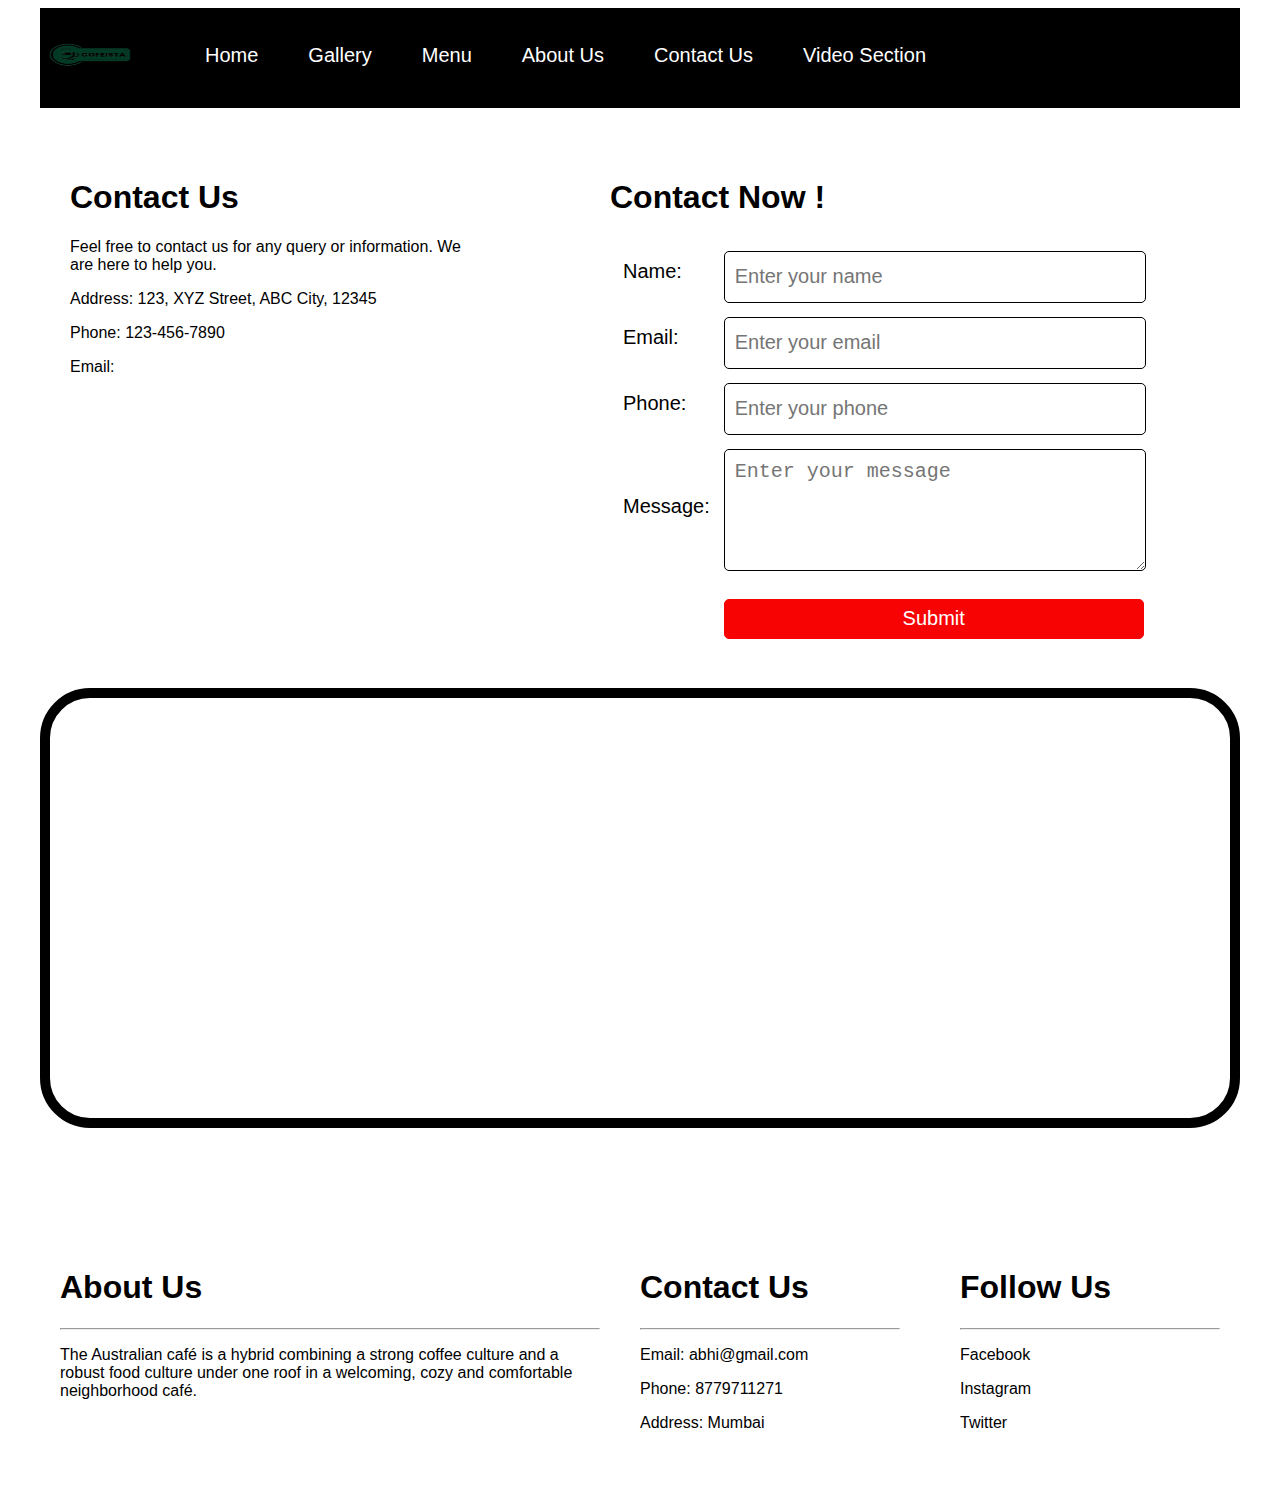
<file: contact.html>
<!DOCTYPE html>
<html lang="en">
<head>
    <meta charset="UTF-8">
    <meta name="viewport" content="width=device-width, initial-scale=1.0">
    <title>Document</title>
    <link rel="stylesheet" href="css/style.css">
</head>
<body>
    <header class="header">
        <img src="img/Cofiesta.png" height="60" width="60" class="logo">
        <ul class="kite">
        <a href="index.html">
            <li class="items">Home</li>
        </a> 
        <a href="gallery.html">
            <li class="items">Gallery</li>
        </a>    
        <a href="menu.html">
            <li class="items">Menu</li>
        </a>
        <a href="about.html">
            <li class="items">About Us</li>    
        </a>   
        <a href="contact.html">
            <li class="items">Contact Us</li>
        </a>
        <a href="video.html">
            <li class="items">Video Section</li>
        </a>
        </ul>
    </header>
    <div class="contact_section">
            
        <div class="info_section">
            <h1>Contact Us</h1>
            <p>Feel free to contact us for any query or information. We are here to help you.</p>
            <p>Address: 123, XYZ Street, ABC City, 12345</p>
            <p>Phone: 123-456-7890</p>
            <p>Email:

        </div>
        <div class="form_section">

            <h1>Contact Now !</h1>
            <form>
                <table>
                    <tr>
                        <td>
                            <label for="name">Name:</label>
                        </td>
                        <td>
                            <input type="text" name="name" id="name" placeholder="Enter your name">
                        </td>
                    </tr>
                    <tr>
                        <td>
                            <label for="email">Email:</label>
                        </td>
                        <td>
                            <input type="email" name="email" id="email" placeholder="Enter your email">
                        </td>
                    </tr>
                    <tr>
                        <td>
                            <label for="phone">Phone:</label>
                        </td>
                        <td>
                            <input type="text" name="phone" id="phone" placeholder="Enter your phone">
                        </td>
                    </tr>
                    <tr>
                        <td>
                            <label for="message">Message:</label>
                        </td>
                        <td>
                            <textarea name="message" id="message" cols="30" rows="10" placeholder="Enter your message"></textarea>
                        </td>
                    </tr>
                    <tr>
                        <td></td>
                        <td>
                            <button class="btn_submit" type="submit" value="Submit">
                                Submit
                            </button>
                        </td>
                </table>
                

            </form>


        </div>

    </div>
    <div class="contact_section">
        <iframe src="https://www.google.com/maps/embed?pb=!1m18!1m12!1m3!1d30136.805985748266!2d72.8419358!3d19.2344405!2m3!1f0!2f0!3f0!3m2!1i1024!2i768!4f13.1!3m3!1m2!1s0x3be7b12254e0ba55%3A0x1851d37db7fed10d!2sESKAY%20RESORTS!5e0!3m2!1sen!2sin!4v1712546470622!5m2!1sen!2sin" width="1180" height="420" style="border:10px solid black; border-radius: 50px;" allowfullscreen="" loading="lazy" referrerpolicy="no-referrer-when-downgrade"></iframe>
    </div>

   
<!-- start footer section  -->
<footer>

<div class="left_footer">
    <h1 class="footer_h1">About Us</h1>
    <hr class="footer_hr">
    <p class="footer_p">The Australian café is a hybrid combining a strong coffee culture and a robust food culture under one roof in a welcoming, cozy and comfortable neighborhood café.</p>
    
</div>
<div class="center_footer">
    <h1 class="footer_h1">Contact Us</h1>
    <hr class="footer_hr">
    <p class="footer_p">Email: abhi@gmail.com</p>
    <p class="footer_p">Phone: 8779711271</p>
    <p class="footer_p">Address: Mumbai</p>
</div>
<div class="right_footer">
    <h1 class="footer_h1">Follow Us</h1>
    <hr class="footer_hr">
    <p class="footer_p">Facebook</p>
    <p class="footer_p">Instagram</p>
    <p class="footer_p">Twitter</p>
</div>

</footer>
</file>
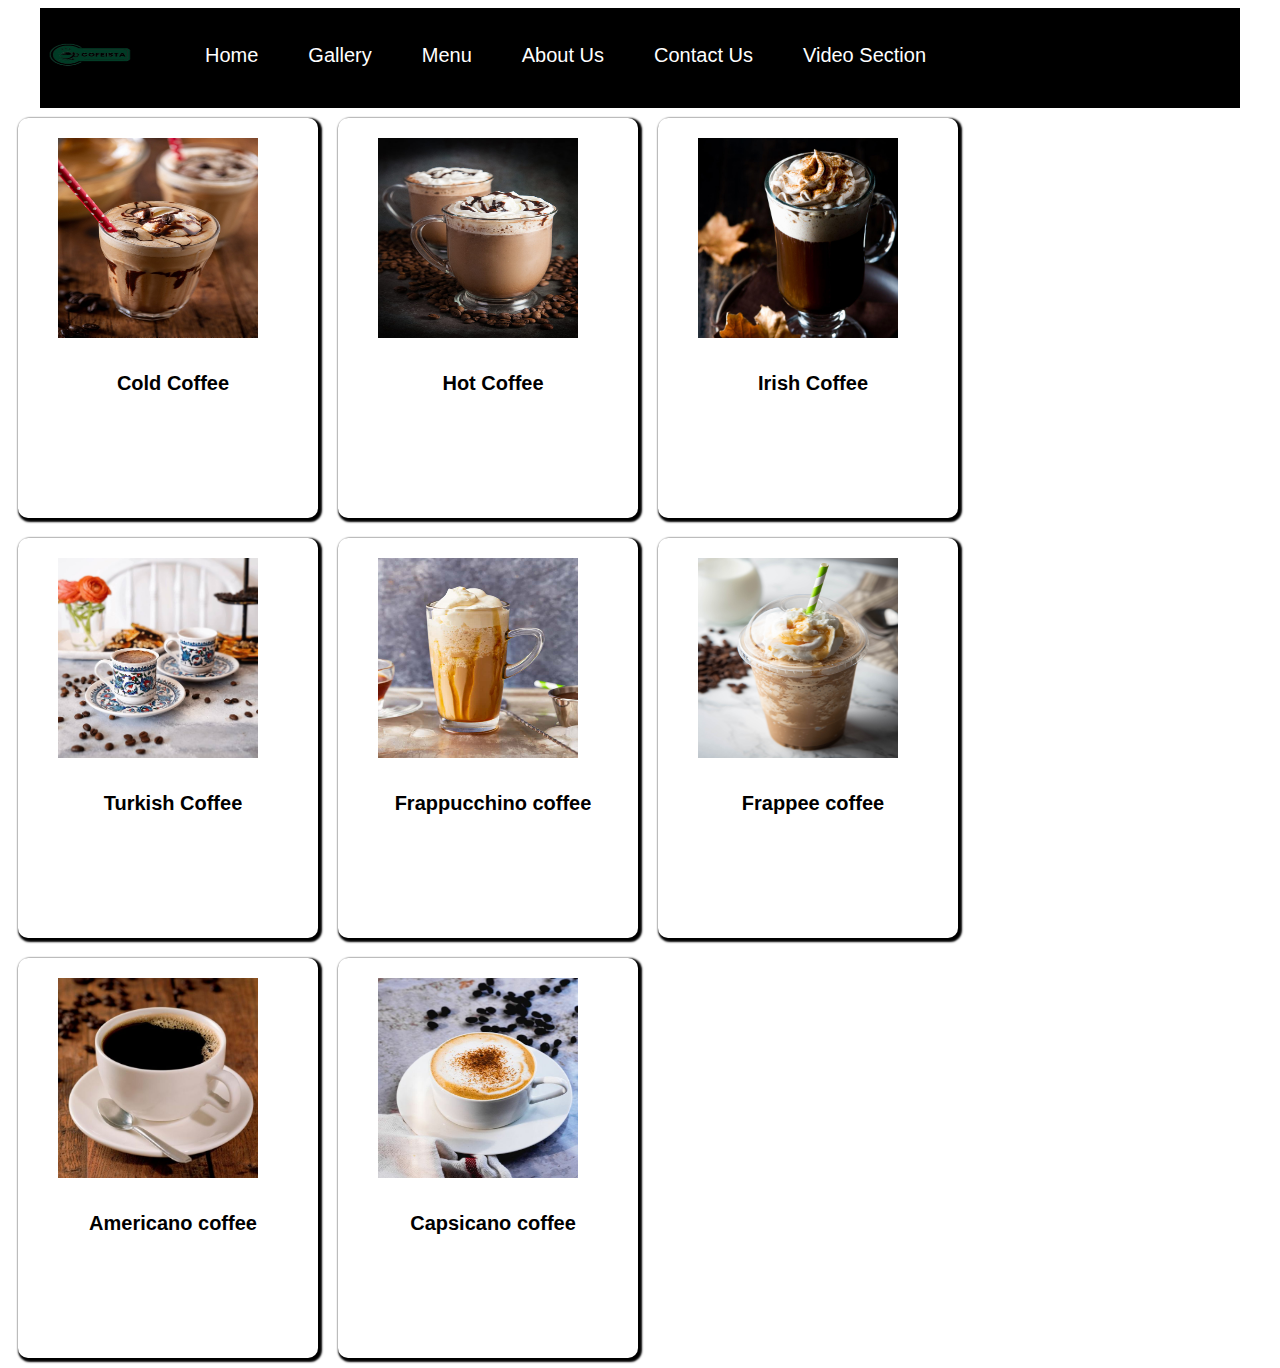
<file: gallery.html>
<!DOCTYPE html>
<html lang="en">
<head>
    <meta charset="UTF-8">
    <meta name="viewport" content="width=device-width, initial-scale=1.0">
    <title>Document</title>
    <link rel="stylesheet" href="css/style.css">
</head>
<body>
    <header class="header">
        <img src="img/Cofiesta.png" height="60" width="60" class="logo">
        <ul class="kite">
        <a href="index.html">
            <li class="items">Home</li>
        </a> 
       <a href="gallery.html">
            <li class="items">Gallery</li>
        </a>    
        <a href="menu.html">
            <li class="items">Menu</li>
        </a>
        <a href="about.html">
            <li class="items">About Us</li>    
        </a>   
        <a href="contact.html">
            <li class="items">Contact Us</li>
        </a>
        <a href="video.html">
            <li class="items">Video Section</li>
        </a>
        </ul>
    </header>

       <div class="product_section">
        <div class="product_box">
            <img src="img/cold coffee.jpg" height="200" width="200" class="product_img">
            <h1 class="product_h1">Cold Coffee</h1>
           
        </div>
        <div class="product_box">
            <img src="img/Hot Coffee.jpg" height="200" width="200" class="product_img">
            <h1 class="product_h1">Hot Coffee</h1>
            </div>
           
        <div class="product_box">
            <img src="img/Irish Coffee.jpg" height="200" width="200" class="product_img">
            <h1 class="product_h1">Irish Coffee</h1>
         
        </div>
        <div class="product_box">
            <img src="img/Turkish Coffee.jpg" height="200" width="200" class="product_img">
            <h1 class="product_h1">Turkish Coffee</h1>
            
        </div>
        <div class="product_box">
            <img src="img/Frappucchino coffee.jpg" height="200" width="200" class="product_img">
            <h1 class="product_h1">Frappucchino coffee</h1>
           
        </div>
        <div class="product_box">
            <img src="img/Frappe.png" height="200" width="200" class="product_img">
            <h1 class="product_h1">Frappee coffee</h1>
            
        </div>
        <div class="product_box">
            <img src="img/Americano.jpg" height="200" width="200" class="product_img">
            <h1 class="product_h1">Americano coffee</h1>
            
        </div>
        <div class="product_box">
            <img src="img/Capsicano.jpg" height="200" width="200" class="product_img">
            <h1 class="product_h1">Capsicano coffee</h1>
            
        </div>
        
       

    </div>

</html>

    <!--ent shop section -->
</file>
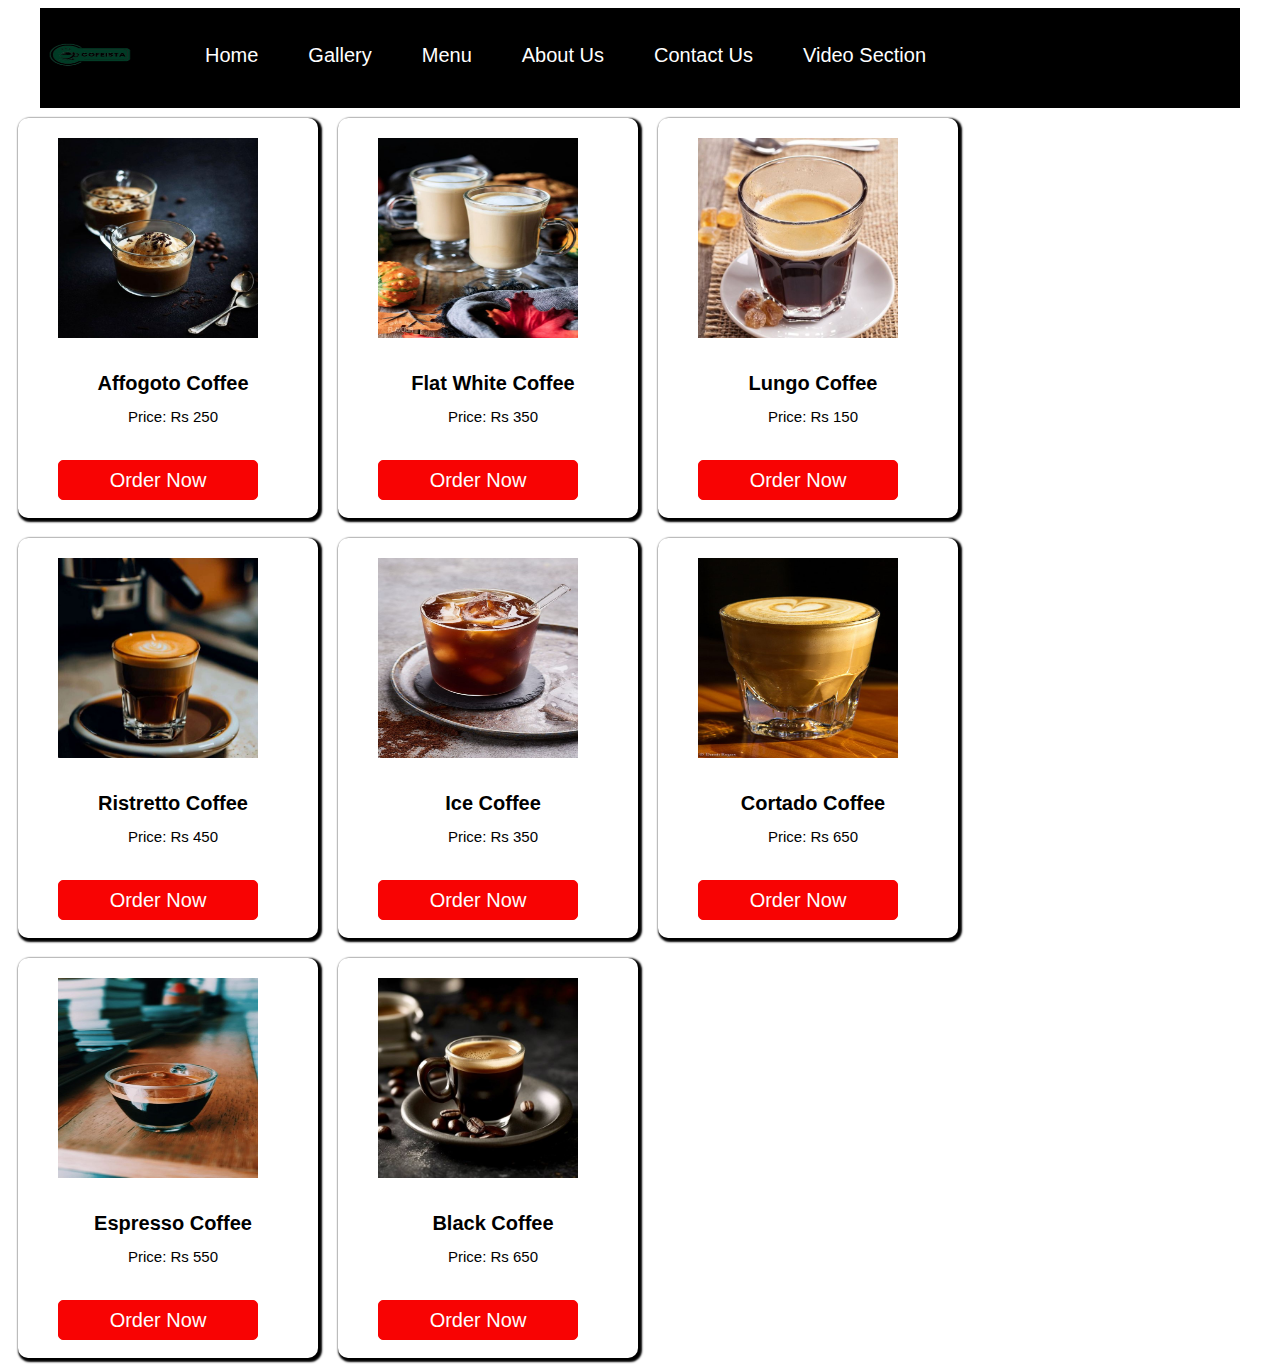
<file: menu.html>
<!DOCTYPE html>
<html lang="en">
<head>
    <meta charset="UTF-8">
    <meta name="viewport" content="width=device-width, initial-scale=1.0">
    <title>Document</title>
    <link rel="stylesheet" href="css/style.css">
</head>
<body>
    <header class="header">
        <img src="img/Cofiesta.png" height="60" width="60" class="logo">
        <ul class="kite">
        <a href="index.html">
            <li class="items">Home</li>
        </a> 
          <a href="gallery.html">
            <li class="items">Gallery</li>
        </a>    
        <a href="menu.html">
            <li class="items">Menu</li>
        </a>
        <a href="about.html">
            <li class="items">About Us</li>    
        </a> 
        <a href="contact.html">
            <li class="items">Contact Us</li>
        </a>
        <a href="video.html">
            <li class="items">Video Section</li>
        </a>
        </ul>
    </header>

    
       <div class="product_section 2">
        <div class="product_box 2">
            <img src="img/Affogoto.jpg" height="200" width="200" class="product_img 2">
            <h1 class="product_h1">Affogoto Coffee</h1>
            <p class="product_p">Price: Rs 250</p>
            <button class="product_btn">Order Now</button>
           
        </div>
        <div class="product_box 2">
            <img src="img/Flat White Coffee.jpg" height="200" width="200" class="product_img 2">
            <h1 class="product_h1">Flat White Coffee</h1>
            <p class="product_p">Price: Rs 350</p>
            <button class="product_btn">Order Now</button>
           
        </div>
        <div class="product_box 2">
            <img src="img/Lungo Coffee.jpg" height="200" width="200" class="product_img 2">
            <h1 class="product_h1">Lungo Coffee</h1>
            <p class="product_p">Price: Rs 150</p>
            <button class="product_btn">Order Now</button>
           
        </div>
        <div class="product_box 2">
            <img src="img/Ristretto Coffee.jpg" height="200" width="200" class="product_img 2">
            <h1 class="product_h1">Ristretto Coffee</h1>
            <p class="product_p">Price: Rs 450</p>
            <button class="product_btn">Order Now</button>
           
        </div>
        <div class="product_box 2">
            <img src="img/Ice Coffee.jpg" height="200" width="200" class="product_img 2">
            <h1 class="product_h1">Ice Coffee</h1>
            <p class="product_p">Price: Rs 350</p>
            <button class="product_btn">Order Now</button>
           
        </div>
        <div class="product_box 2">
            <img src="img/Cortado Coffee.jpg" height="200" width="200" class="product_img 2">
            <h1 class="product_h1">Cortado Coffee</h1>
            <p class="product_p">Price: Rs 650</p>
            <button class="product_btn">Order Now</button>
           
        </div>
        <div class="product_box 2">
            <img src="img/Espresso Coffee.jpg" height="200" width="200" class="product_img 2">
            <h1 class="product_h1">Espresso Coffee</h1>
            <p class="product_p">Price: Rs 550</p>
            <button class="product_btn">Order Now</button>
           
        </div>
        <div class="product_box 2">
            <img src="img/Black Coffee.jpg" height="200" width="200" class="product_img 2">
            <h1 class="product_h1">Black Coffee</h1>
            <p class="product_p">Price: Rs 650</p>
            <button class="product_btn">Order Now</button>
           
        </div>
        
        
        
        
        
        
       
    </div>
    
    


</html>
</file>
<file: css/style.css>
.header{
    /* background-color: beige; */
    height: 100px;
    border: solid 0px black;
    width: 1200px;
    margin: auto;
    background-color: rgb(0, 0, 0);
}

.kite{
    list-style: none;
    float: left;
}

.items{
    float: left;
    border: solid 0px black;
    font-size: 20px;
    padding-left: 15px;
    padding-right: 15px;
    padding-top: 10px;
    padding-bottom: 10px;
    margin: 10px;
    color: white;
    font-family: Arial, Helvetica, sans-serif;
    /*border-radius: 30px;*/
   /* background-color: rgb(246, 1, 1);*/
    cursor: pointer;
}
.logo{
    float: left;
    
    width: 100px;
    margin: 15px 0;
    cursor: pointer;
    
}
.banner_img{
    margin: auto;
    width: 1200px;
    height: 500px;
    border: solid 0px black;
    padding: 20px;
}

  
  .center {
    margin: 0;
    position: absolute;
    top: 80%;
    left: 30%;
    -ms-transform: translate(-50%, -50%);
    transform: translate(-50%, -50%);
  }
  footer{
    width: 1200px;
    height: 200px;
    margin: auto;
    border: solid 0px black;
    font-family: Arial, Helvetica, sans-serif;
    padding: 20px;
}
.left_footer{
    float: left;
    width: 540px;
    height: 200px;
    padding-left: 20px;
    padding-right: 20px;
    
}
.right_footer{
    float: right;
    width: 260px;
    height: 200px;
    padding-left: 20px;
    padding-right: 20px;
    
}
.center_footer{
    float: left;
    width: 260px;
    height: 260px;
    padding-left: 20px;
    padding-right: 20px;
    
}
.product_box{

    width: 300px;
    height: 400px;
    float: left;
    border: solid 0px black;
    margin: 10px;
    background-color: white;
    border-radius: 10px;
    box-shadow: 2px 2px 2px 2px rgb(0, 0, 0);
    cursor: pointer;
    align-items: center;
}

.product_img{
    width: 200px;
    height: 200px;
    border: solid 0px black;
    border-top-left-radius: 10px;
    border-top-right-radius: 10px;
   padding: 20px;
   margin-left: 20px;
}
.product_h1{
    font-size: 20px;
    font-family: Arial, Helvetica, sans-serif;
    color: rgb(0, 0, 0);
    margin-left: 10px;
    margin-top: 10px;
    text-align: center;
}

.product_section2{
    padding: 50px;
    width: 1300px;
    height: 850px;
    margin: auto;
    border: solid 0px black;
    /* background-color: rgb(245, 245, 155); */
}

.product_box2{

    width: 300px;
    height: 400px;
    float: left;
    border: solid 0px black;
    margin: 10px;
    background-color: white;
    border-radius: 10px;
    box-shadow: 2px 2px 2px 2px rgb(0, 0, 0);
    cursor: pointer;
    align-items: center;
}

.product_img2{
    width: 200px;
    height: 200px;
    border: solid 0px black;
    border-top-left-radius: 10px;
    border-top-right-radius: 10px;
   padding: 20px;
   margin-left: 20px;
}
.product_h1{
    font-size: 20px;
    font-family: Arial, Helvetica, sans-serif;
    color: rgb(0, 0, 0);
    margin-left: 10px;
    margin-top: 10px;
    text-align: center;
}
.product_p{
    font-size: 15px;
    font-family: Arial, Helvetica, sans-serif;
    color: rgb(0, 0, 0);
    margin-left: 10px;
    margin-top: 10px;
    text-align: center;
}
.product_btn{
    width: 200px;
    height: 40px;
    background-color: rgb(248, 3, 3);
    color: white;
    font-size: 20px;
    font-family: Arial, Helvetica, sans-serif;
    border: solid 1px rgb(248, 3, 3);
    border-radius: 5px;
    margin-top: 20px;
    margin-left: 40px;
    cursor: pointer;
}
.center_section{
    width: 1200px;
    height: 550px;
    margin: auto;
    border: solid 0px black;
    /* background-color: rgb(245, 245, 155); */
}
.center_section_left{
    width: 500px;
    height: 500px;
    float: left;
    border: solid 0px black;
    text-align: center;
    padding-top: 40px;
}
.center_section_right{
    width: 600px;
    height: 600px;
    float: left;
    border: solid 0px black;
}
.h1_txt{
    font-size: 30px;
    font-family: Arial, Helvetica, sans-serif;
    color: rgb(0, 0, 0);
    margin-left: 10px;
}
.h1_span{
    font-size: 40px;
    font-family: Arial, Helvetica, sans-serif;
    color: rgb(248, 3, 3);
    font-weight: bold;
}



.p_txt{
    font-size: 20px;
    font-family: Arial, Helvetica, sans-serif;
    color: rgb(0, 0, 0);
    margin-left: 20px;
}


.btn_order{
    width: 200px;
    height: 50px;
    background-color: rgb(248, 3, 3);
    color: white;
    font-size: 20px;
    font-family: Arial, Helvetica, sans-serif;
    border: solid 1px rgb(248, 3, 3);
    border-radius: 30px;
    margin-top: 20px;
    margin-left: 20px;
    cursor: pointer;
}
.contact_section{
    padding: 20px;
    width: 1200px;
    height: 520px;
    margin: auto;
    border: solid 0px black;
    /* background-color: rgb(245, 245, 155); */
}

.info_section{
    width: 400px;
    height: 500px;
    float: left;
    border: solid 0px black;
    margin: 10px;
    background-color: white;
    border-radius: 10px;
    cursor: pointer;
    align-items: center;
    padding: 20px;
    font-family: Arial, Helvetica, sans-serif;
}
.form_section{
    width: 600px;
    height: 500px;
    float: right;
    border: solid 0px black;
    margin: 10px;
    background-color: white;
    border-radius: 10px;
    cursor: pointer;
    align-items: center;
    padding: 20px;
    font-family: Arial, Helvetica, sans-serif;
}
label{
    font-size: 20px;
    font-family: Arial, Helvetica, sans-serif;
    color: rgb(0, 0, 0);
    margin-left: 10px;
    margin-top: 10px;
    text-align: center;
}
input{
    width: 400px;
    height: 30px;
    margin-left: 10px;
    margin-top: 10px;
    border-radius: 5px;
    border: solid 1px rgb(0, 0, 0);
    padding: 10px;
    font-size: 20px;
}
textarea{
    width: 400px;
    height: 100px;
    margin-left: 10px;
    margin-top: 10px;
    border-radius: 5px;
    border: solid 1px rgb(0, 0, 0);
    padding: 10px;
    font-size: 20px;
}
.btn_submit{
    width: 420px;
    height: 40px;
    background-color: rgb(248, 3, 3);
    color: white;
    font-size: 20px;
    font-family: Arial, Helvetica, sans-serif;
    border: solid 1px rgb(248, 3, 3);
    border-radius: 5px;
    margin-top: 20px;
    margin-left: 10px;
    cursor: pointer;
}
.type_section{
    padding: 50px;
    width: 1200px;
    height: 500px;
    margin: auto;
    border: solid 0px black;
    /* background-color: rgb(245, 245, 155); */
}
.video_section{
    width: 700px;
    height: 460px;
    float: left;
    border: solid 1px black;
    margin: 10px;
    background-color: rgb(245, 245, 155);
    border-radius: 10px;
    cursor: pointer;
    align-items: center;
    padding: 20px;
    float: left;
    font-family: Arial, Helvetica, sans-serif;
}
.video_menu{
    width: 372px;
    height: 480px;
    float: left;
    border: solid 1px black;
    margin: 10px;
    background-color: rgb(245, 245, 155);
    border-radius: 10px;
    cursor: pointer;
    align-items: center;
    padding: 10px;
    font-family: Arial, Helvetica, sans-serif;
    float: left;
}
.menu_box{
    width: 360px;
    height: 110px;
    border: solid 1px black;
    border-radius:10px;
    margin: 5px;
    background-color: rgb(240, 231, 215);
    
}
.menu_img{
    width: 85px;
    height: 85px;
    border: solid 1px black;
    float: left;
    margin: 5px;
    padding: 5px;
    border-radius: 10px;
    background-color: white;
}
.menu_h1{
    font-size: 20px;
    font-family: Arial, Helvetica, sans-serif;
    color: rgb(0, 0, 0);
    margin-left: 10px;
    text-align: left;
    margin-top: 5px;
}
.menu_p{
    font-size: 13px;
    font-family: Arial, Helvetica, sans-serif;
    color: rgb(0, 0, 0);
    margin-left: 10px;
    text-align: left;
    margin-top: -14px;
}
.menu_button{
    width: 100px;
    height: 30px;
    background-color: rgb(248, 3, 3);
    color: white;
    font-size: 13px;
    font-family: Arial, Helvetica, sans-serif;
    border: solid 1px rgb(248, 3, 3);
    border-radius: 5px;
    margin-top: -24px;
    margin-left: 0px;
    cursor: pointer;
}
</file>
